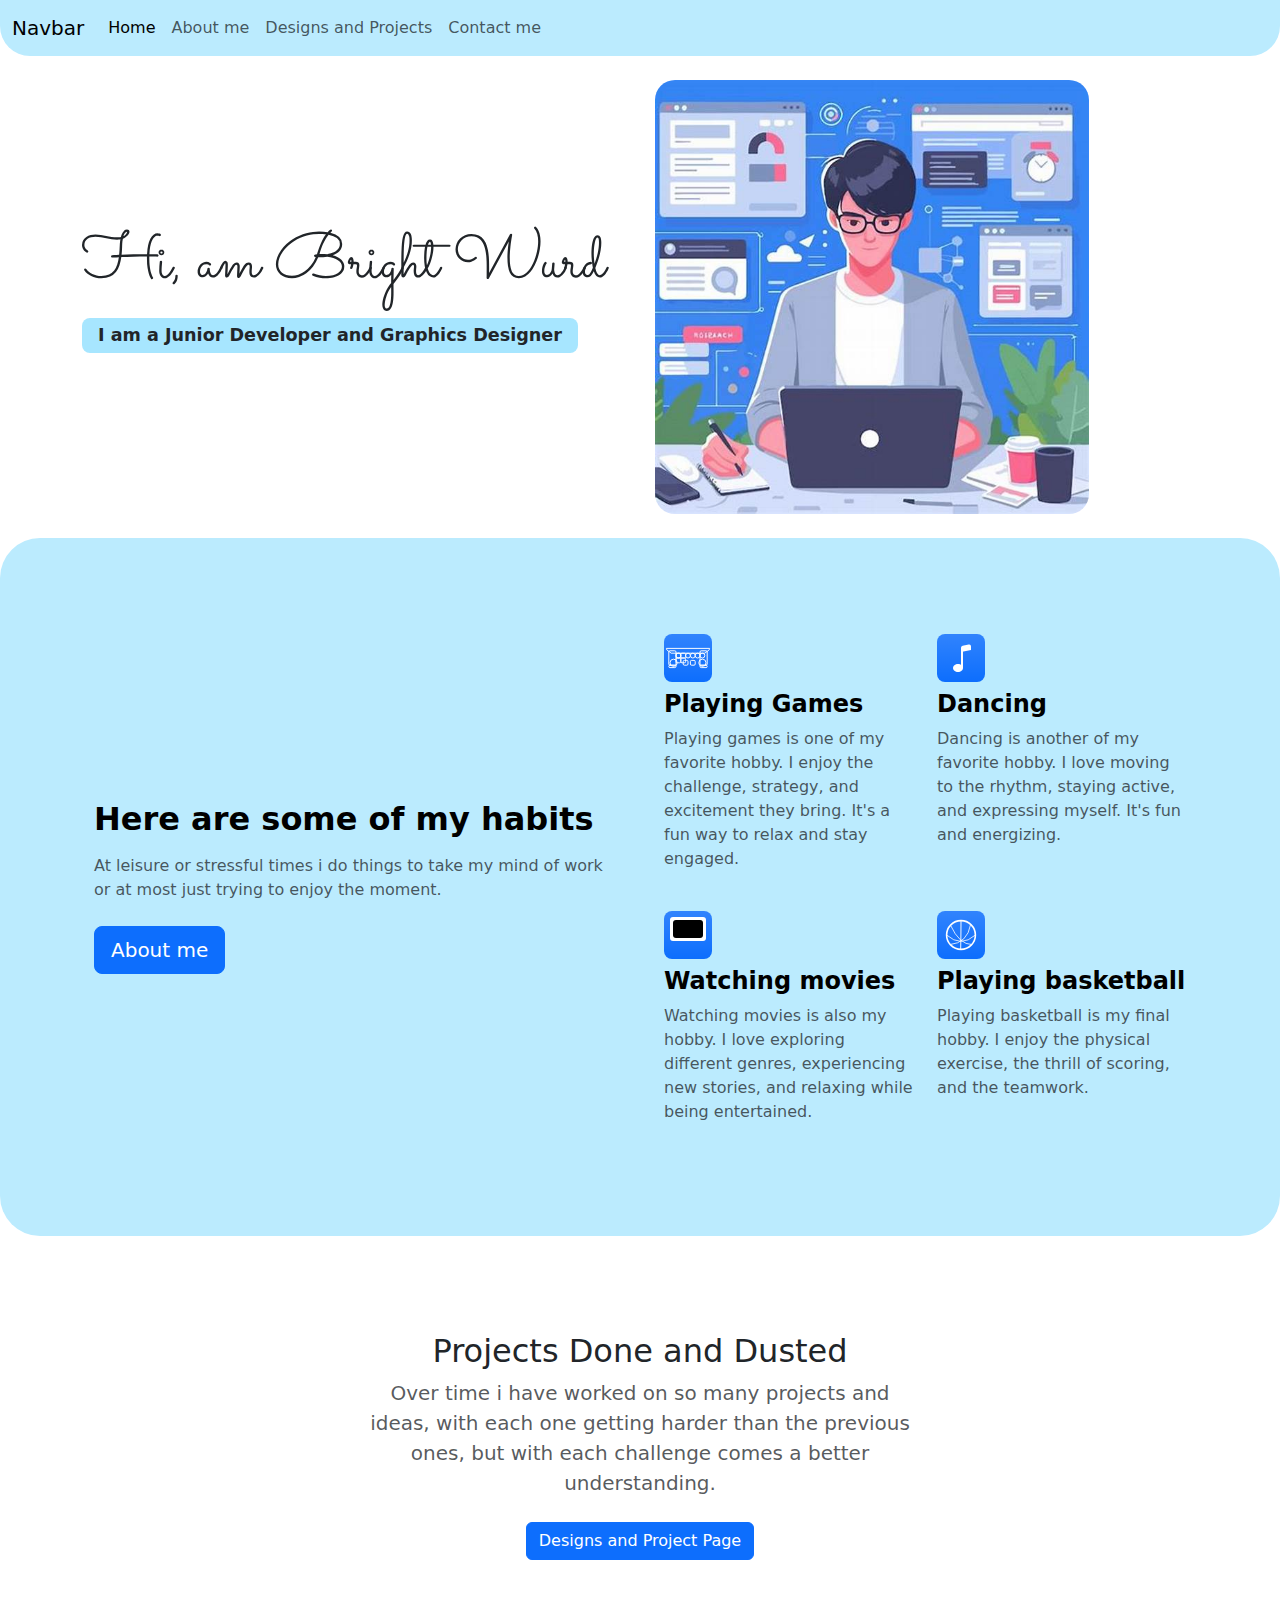
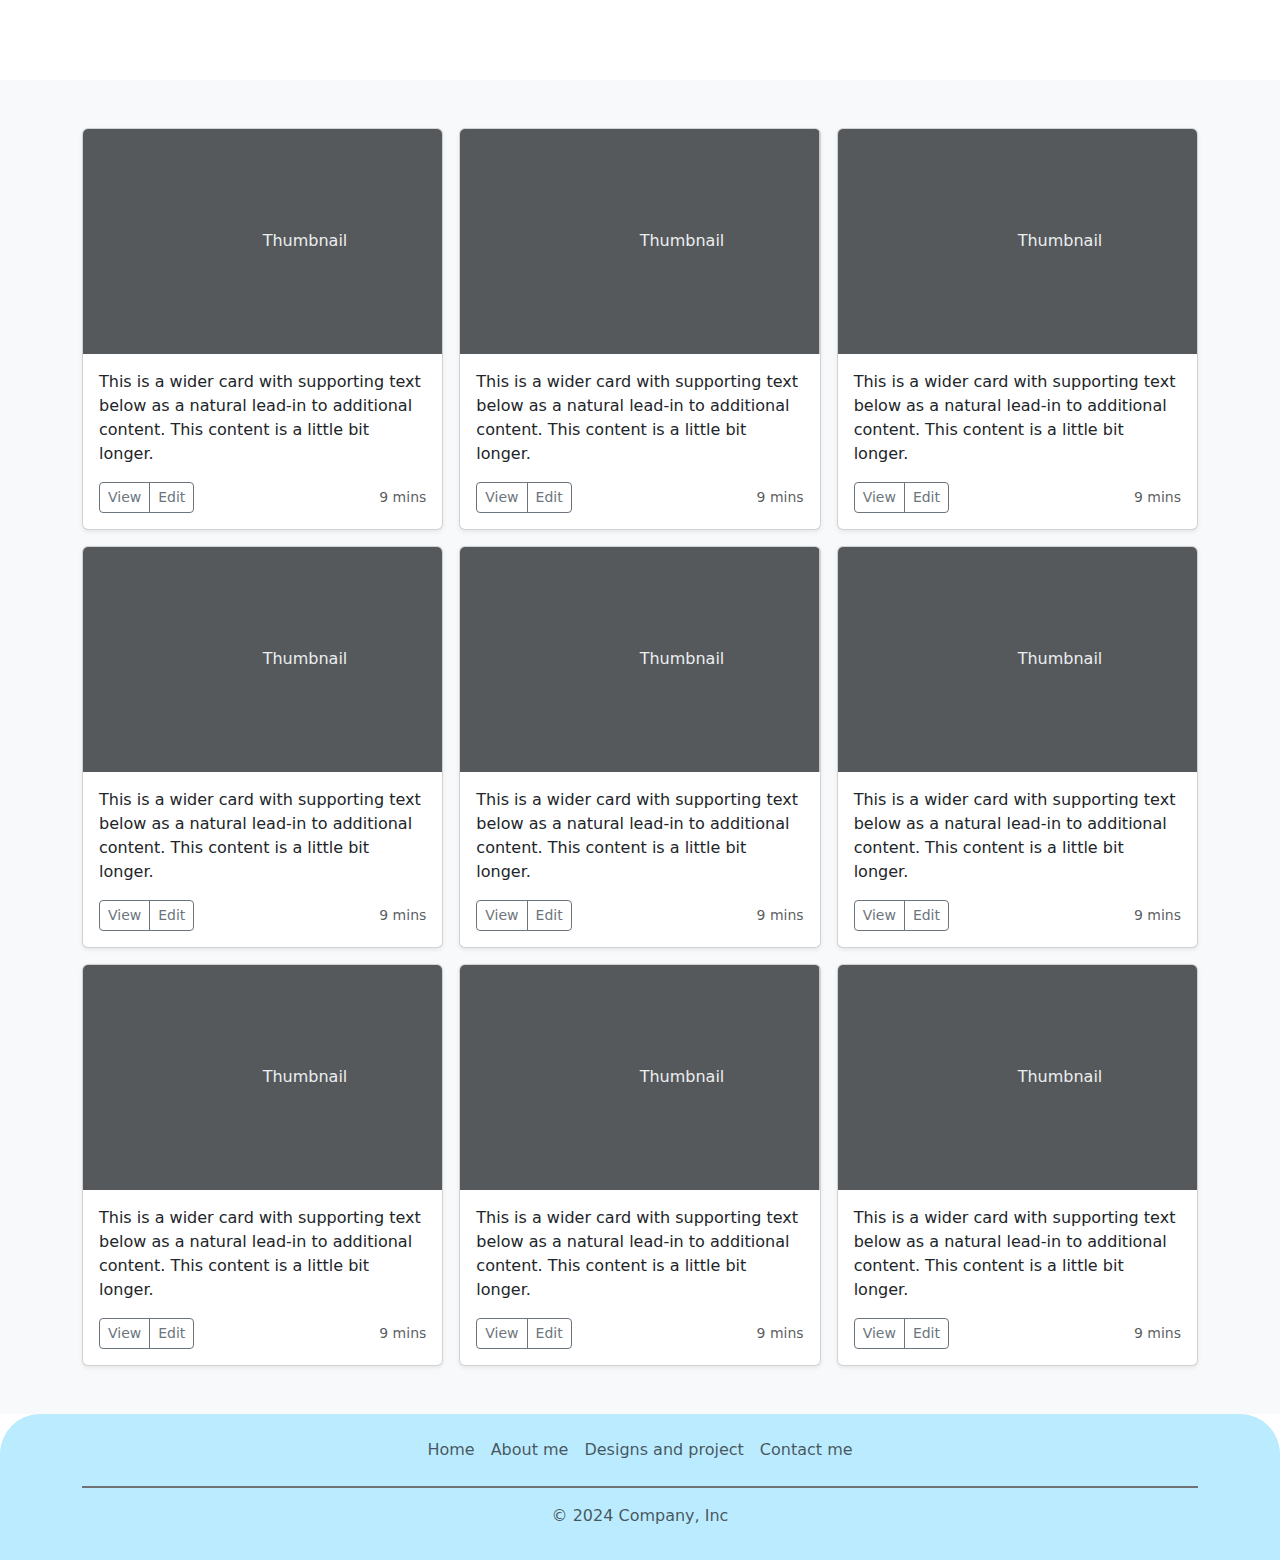
<file: index.html>
<!DOCTYPE html>
<html lang="en">
  <head>
    <meta charset="UTF-8" />
    <meta name="viewport" content="width=device-width, initial-scale=1.0" />
    <title>Document</title>
    <link
      href="https://cdn.jsdelivr.net/npm/bootstrap@5.3.3/dist/css/bootstrap.min.css"
      rel="stylesheet"
      integrity="sha384-QWTKZyjpPEjISv5WaRU9OFeRpok6YctnYmDr5pNlyT2bRjXh0JMhjY6hW+ALEwIH"
      crossorigin="anonymous"
    />
    <link rel="preconnect" href="https://fonts.googleapis.com" />
    <link rel="preconnect" href="https://fonts.gstatic.com" crossorigin />
    <link
      href="https://fonts.googleapis.com/css2?family=Sacramento&display=swap"
      rel="stylesheet"
    />
    <link rel="stylesheet" href="style.css" />
  </head>
  <body>
    <nav class="navbar navbar-expand-lg">
      <div class="container-fluid">
        <a class="navbar-brand" href="#">Navbar</a>
        <button
          class="navbar-toggler"
          type="button"
          data-bs-toggle="collapse"
          data-bs-target="#navbarNavDropdown"
          aria-controls="navbarNavDropdown"
          aria-expanded="false"
          aria-label="Toggle navigation"
        >
          <span class="navbar-toggler-icon"></span>
        </button>
        <div class="collapse navbar-collapse" id="navbarNavDropdown">
          <ul class="navbar-nav">
            <li class="nav-item">
              <a class="nav-link active" aria-current="page" href="#">Home</a>
            </li>
            <li class="nav-item">
              <a class="nav-link" href="about me.html">About me </a>
            </li>
            <li class="nav-item">
              <a class="nav-link" href="design and project.html"
                >Designs and Projects</a
              >
            </li>
            <li class="nav-item">
              <a class="nav-link" href="contact me.html">Contact me</a>
            </li>
          </ul>
        </div>
      </div>
    </nav>
    <section class="intro-page py-4 container-fluid">
      <div class="header container">
        <div class="the-text-holder">
          <h1 class="sacramento-regular">Hi, am Bright Wurd</h1>
          <p class="little-font-with-border-style px-3 py-1 mt-2">
            I am a Junior Developer and Graphics Designer
          </p>
        </div>
        <img src="./image/OIP.jpg" alt="" />
      </div>
    </section>
    <div class="sector-two">
      <div class="features container px-4 py-5">
        <div
          class="row row-cols-1 row-cols-md-2 align-items-md-center g-5 py-5"
        >
          <div class="col d-flex flex-column align-items-start gap-2">
            <h2 class="fw-bold text-body-emphasis">
              Here are some of my habits
            </h2>
            <p class="text-body-secondary">
              At leisure or stressful times i do things to take my mind of work
              or at most just trying to enjoy the moment.
            </p>
            <a href="./about me.html" class="btn btn-primary btn-lg"
              >About me</a
            >
          </div>

          <div class="col">
            <div class="row row-cols-1 row-cols-sm-2 g-4">
              <div class="col d-flex flex-column gap-2">
                <div
                  class="feature-icon-small d-inline-flex align-items-center justify-content-center text-bg-primary bg-gradient fs-4 rounded-3"
                >
                  <svg
                    width="200"
                    height="100"
                    viewBox="0 0 200 100"
                    fill="none"
                    stroke="white"
                    stroke-width="4"
                  >
                    <!-- Body -->
                    <path
                      d="M10,10 C10,20 20,20 30,30 L170,30 C180,20 190,20 190,10 L10,10 Z"
                      stroke="white"
                    />

                    <!-- Handles -->
                    <rect
                      x="20"
                      y="20"
                      width="30"
                      height="60"
                      rx="5"
                      stroke="white"
                    />
                    <rect
                      x="150"
                      y="20"
                      width="30"
                      height="60"
                      rx="5"
                      stroke="white"
                    />

                    <!-- D-Pad -->
                    <circle cx="60" cy="40" r="10" stroke="white" />
                    <rect
                      x="50"
                      y="30"
                      width="20"
                      height="20"
                      rx="5"
                      stroke="white"
                    />
                    <rect
                      x="70"
                      y="30"
                      width="20"
                      height="20"
                      rx="5"
                      stroke="white"
                    />
                    <rect
                      x="50"
                      y="50"
                      width="20"
                      height="20"
                      rx="5"
                      stroke="white"
                    />
                    <rect
                      x="70"
                      y="50"
                      width="20"
                      height="20"
                      rx="5"
                      stroke="white"
                    />

                    <!-- Face Buttons -->
                    <circle cx="100" cy="40" r="10" stroke="white" />
                    <circle cx="120" cy="40" r="10" stroke="white" />
                    <circle cx="140" cy="40" r="10" stroke="white" />
                    <circle cx="160" cy="40" r="10" stroke="white" />

                    <!-- Options and Share Buttons -->
                    <rect
                      x="80"
                      y="60"
                      width="20"
                      height="20"
                      rx="5"
                      stroke="white"
                    />
                    <rect
                      x="110"
                      y="60"
                      width="20"
                      height="20"
                      rx="5"
                      stroke="white"
                    />

                    <!-- Analog Sticks -->
                    <circle cx="40" cy="70" r="15" stroke="white" />
                    <circle cx="160" cy="70" r="15" stroke="white" />

                    <!-- Trigger Buttons -->
                    <rect
                      x="20"
                      y="80"
                      width="30"
                      height="10"
                      rx="5"
                      stroke="white"
                    />
                    <rect
                      x="150"
                      y="80"
                      width="30"
                      height="10"
                      rx="5"
                      stroke="white"
                    />
                  </svg>
                </div>
                <h4 class="fw-semibold mb-0 text-body-emphasis">
                  Playing Games
                </h4>
                <p class="text-body-secondary">
                  Playing games is one of my favorite hobby. I enjoy the
                  challenge, strategy, and excitement they bring. It's a fun way
                  to relax and stay engaged.
                </p>
              </div>

              <div class="col d-flex flex-column gap-2">
                <div
                  class="feature-icon-small d-inline-flex align-items-center justify-content-center text-bg-primary bg-gradient fs-4 rounded-3"
                >
                  <svg
                    xmlns="http://www.w3.org/2000/svg"
                    width="100"
                    height="100"
                    fill="currentColor"
                    class="bi bi-music-note"
                    viewBox="0 0 16 16"
                  >
                    <path
                      d="M9 13c0 1.105-1.12 2-2.5 2S4 14.105 4 13s1.12-2 2.5-2 2.5.895 2.5 2"
                    />
                    <path fill-rule="evenodd" d="M9 3v10H8V3z" />
                    <path
                      d="M8 2.82a1 1 0 0 1 .804-.98l3-.6A1 1 0 0 1 13 2.22V4L8 5z"
                    />
                  </svg>
                </div>
                <h4 class="fw-semibold mb-0 text-body-emphasis">Dancing</h4>
                <p class="text-body-secondary">
                  Dancing is another of my favorite hobby. I love moving to the
                  rhythm, staying active, and expressing myself. It's fun and
                  energizing.
                </p>
              </div>

              <div class="col d-flex flex-column gap-2">
                <div
                  class="feature-icon-small d-inline-flex align-items-center justify-content-center text-bg-primary bg-gradient fs-4 rounded-3"
                >
                  <svg viewBox="0 0 16 16" xmlns="http://www.w3.org/2000/svg">
                    <rect
                      x="2"
                      y="2"
                      width="12"
                      height="8"
                      rx="1"
                      fill="#fff"
                    />
                    <rect x="3" y="3" width="10" height="6" rx="1" />
                    <rect x="4" y="4" width="7" height="3" rx="1" />
                  </svg>
                </div>
                <h4 class="fw-semibold mb-0 text-body-emphasis">
                  Watching movies
                </h4>
                <p class="text-body-secondary">
                  Watching movies is also my hobby. I love exploring different
                  genres, experiencing new stories, and relaxing while being
                  entertained.
                </p>
              </div>

              <div class="col d-flex flex-column gap-2">
                <div
                  class="feature-icon-small d-inline-flex align-items-center justify-content-center text-bg-primary bg-gradient fs-4 rounded-3"
                >
                  <svg
                    class="bi"
                    width="200"
                    height="200"
                    fill="#ffffff00"
                    viewBox="0 0 200 200"
                    xmlns="http://www.w3.org/2000/svg"
                  >
                    <!-- Background circle for the basketball -->
                    <circle
                      cx="100"
                      cy="100"
                      r="90"
                      stroke="#ffffff"
                      stroke-width="10"
                    />

                    <!-- Horizontal line -->
                    <path
                      d="M 10 100 Q 100 180 190 100"
                      fill="none"
                      stroke="#ffffff"
                      stroke-width="5"
                    />

                    <!-- Vertical line -->
                    <path
                      d="M 100 10 Q 100 100 98 190"
                      fill="none"
                      stroke="#ffffff"
                      stroke-width="6"
                    />

                    <!-- Diagonal line from top-left to bottom-right -->
                    <path
                      d="M 35 40 Q 90 160 170 160"
                      fill="none"
                      stroke="#ffffff"
                      stroke-width="5"
                    />

                    <!-- Diagonal line from top-right to bottom-left -->
                    <path
                      d="M 160 35 Q 140 150 30 160"
                      fill="none"
                      stroke="#ffffff"
                      stroke-width="5"
                    />
                  </svg>
                </div>
                <h4 class="fw-semibold mb-0 text-body-emphasis">
                  Playing basketball
                </h4>
                <p class="text-body-secondary">
                  Playing basketball is my final hobby. I enjoy the physical
                  exercise, the thrill of scoring, and the teamwork.
                </p>
              </div>
            </div>
          </div>
        </div>
      </div>
    </div>
    <main>
      <section class="py-5 text-center container">
        <div class="row py-lg-5">
          <div class="col-lg-6 col-md-8 mx-auto">
            <h2 class="fw-light">Projects Done and Dusted</h2>
            <p class="lead text-body-secondary">
              Over time i have worked on so many projects and ideas, with each
              one getting harder than the previous ones, but with each challenge
              comes a better understanding.
            </p>
            <p>
              <a href="./design and project.html" class="btn btn-primary my-2"
                >Designs and Project Page</a
              >
            </p>
          </div>
        </div>
      </section>

      <div class="the-projects album py-5 bg-body-tertiary">
        <div class="container">
          <div class="row row-cols-1 row-cols-sm-2 row-cols-md-3 g-3">
            <div class="col">
              <div class="card shadow-sm">
                <svg
                  class="bd-placeholder-img card-img-top"
                  width="100%"
                  height="225"
                  xmlns="http://www.w3.org/2000/svg"
                  role="img"
                  aria-label="Placeholder: Thumbnail"
                  preserveAspectRatio="xMidYMid slice"
                  focusable="false"
                >
                  <title>Placeholder</title>
                  <rect width="100%" height="100%" fill="#55595c"></rect>
                  <text x="50%" y="50%" fill="#eceeef" dy=".3em">
                    Thumbnail
                  </text>
                </svg>
                <div class="card-body">
                  <p class="card-text">
                    This is a wider card with supporting text below as a natural
                    lead-in to additional content. This content is a little bit
                    longer.
                  </p>
                  <div
                    class="d-flex justify-content-between align-items-center"
                  >
                    <div class="btn-group">
                      <button
                        type="button"
                        class="btn btn-sm btn-outline-secondary"
                      >
                        View
                      </button>
                      <button
                        type="button"
                        class="btn btn-sm btn-outline-secondary"
                      >
                        Edit
                      </button>
                    </div>
                    <small class="text-body-secondary">9 mins</small>
                  </div>
                </div>
              </div>
            </div>
            <div class="col">
              <div class="card shadow-sm">
                <svg
                  class="bd-placeholder-img card-img-top"
                  width="100%"
                  height="225"
                  xmlns="http://www.w3.org/2000/svg"
                  role="img"
                  aria-label="Placeholder: Thumbnail"
                  preserveAspectRatio="xMidYMid slice"
                  focusable="false"
                >
                  <title>Placeholder</title>
                  <rect width="100%" height="100%" fill="#55595c"></rect>
                  <text x="50%" y="50%" fill="#eceeef" dy=".3em">
                    Thumbnail
                  </text>
                </svg>
                <div class="card-body">
                  <p class="card-text">
                    This is a wider card with supporting text below as a natural
                    lead-in to additional content. This content is a little bit
                    longer.
                  </p>
                  <div
                    class="d-flex justify-content-between align-items-center"
                  >
                    <div class="btn-group">
                      <button
                        type="button"
                        class="btn btn-sm btn-outline-secondary"
                      >
                        View
                      </button>
                      <button
                        type="button"
                        class="btn btn-sm btn-outline-secondary"
                      >
                        Edit
                      </button>
                    </div>
                    <small class="text-body-secondary">9 mins</small>
                  </div>
                </div>
              </div>
            </div>
            <div class="col">
              <div class="card shadow-sm">
                <svg
                  class="bd-placeholder-img card-img-top"
                  width="100%"
                  height="225"
                  xmlns="http://www.w3.org/2000/svg"
                  role="img"
                  aria-label="Placeholder: Thumbnail"
                  preserveAspectRatio="xMidYMid slice"
                  focusable="false"
                >
                  <title>Placeholder</title>
                  <rect width="100%" height="100%" fill="#55595c"></rect>
                  <text x="50%" y="50%" fill="#eceeef" dy=".3em">
                    Thumbnail
                  </text>
                </svg>
                <div class="card-body">
                  <p class="card-text">
                    This is a wider card with supporting text below as a natural
                    lead-in to additional content. This content is a little bit
                    longer.
                  </p>
                  <div
                    class="d-flex justify-content-between align-items-center"
                  >
                    <div class="btn-group">
                      <button
                        type="button"
                        class="btn btn-sm btn-outline-secondary"
                      >
                        View
                      </button>
                      <button
                        type="button"
                        class="btn btn-sm btn-outline-secondary"
                      >
                        Edit
                      </button>
                    </div>
                    <small class="text-body-secondary">9 mins</small>
                  </div>
                </div>
              </div>
            </div>

            <div class="col">
              <div class="card shadow-sm">
                <svg
                  class="bd-placeholder-img card-img-top"
                  width="100%"
                  height="225"
                  xmlns="http://www.w3.org/2000/svg"
                  role="img"
                  aria-label="Placeholder: Thumbnail"
                  preserveAspectRatio="xMidYMid slice"
                  focusable="false"
                >
                  <title>Placeholder</title>
                  <rect width="100%" height="100%" fill="#55595c"></rect>
                  <text x="50%" y="50%" fill="#eceeef" dy=".3em">
                    Thumbnail
                  </text>
                </svg>
                <div class="card-body">
                  <p class="card-text">
                    This is a wider card with supporting text below as a natural
                    lead-in to additional content. This content is a little bit
                    longer.
                  </p>
                  <div
                    class="d-flex justify-content-between align-items-center"
                  >
                    <div class="btn-group">
                      <button
                        type="button"
                        class="btn btn-sm btn-outline-secondary"
                      >
                        View
                      </button>
                      <button
                        type="button"
                        class="btn btn-sm btn-outline-secondary"
                      >
                        Edit
                      </button>
                    </div>
                    <small class="text-body-secondary">9 mins</small>
                  </div>
                </div>
              </div>
            </div>
            <div class="col">
              <div class="card shadow-sm">
                <svg
                  class="bd-placeholder-img card-img-top"
                  width="100%"
                  height="225"
                  xmlns="http://www.w3.org/2000/svg"
                  role="img"
                  aria-label="Placeholder: Thumbnail"
                  preserveAspectRatio="xMidYMid slice"
                  focusable="false"
                >
                  <title>Placeholder</title>
                  <rect width="100%" height="100%" fill="#55595c"></rect>
                  <text x="50%" y="50%" fill="#eceeef" dy=".3em">
                    Thumbnail
                  </text>
                </svg>
                <div class="card-body">
                  <p class="card-text">
                    This is a wider card with supporting text below as a natural
                    lead-in to additional content. This content is a little bit
                    longer.
                  </p>
                  <div
                    class="d-flex justify-content-between align-items-center"
                  >
                    <div class="btn-group">
                      <button
                        type="button"
                        class="btn btn-sm btn-outline-secondary"
                      >
                        View
                      </button>
                      <button
                        type="button"
                        class="btn btn-sm btn-outline-secondary"
                      >
                        Edit
                      </button>
                    </div>
                    <small class="text-body-secondary">9 mins</small>
                  </div>
                </div>
              </div>
            </div>
            <div class="col">
              <div class="card shadow-sm">
                <svg
                  class="bd-placeholder-img card-img-top"
                  width="100%"
                  height="225"
                  xmlns="http://www.w3.org/2000/svg"
                  role="img"
                  aria-label="Placeholder: Thumbnail"
                  preserveAspectRatio="xMidYMid slice"
                  focusable="false"
                >
                  <title>Placeholder</title>
                  <rect width="100%" height="100%" fill="#55595c"></rect>
                  <text x="50%" y="50%" fill="#eceeef" dy=".3em">
                    Thumbnail
                  </text>
                </svg>
                <div class="card-body">
                  <p class="card-text">
                    This is a wider card with supporting text below as a natural
                    lead-in to additional content. This content is a little bit
                    longer.
                  </p>
                  <div
                    class="d-flex justify-content-between align-items-center"
                  >
                    <div class="btn-group">
                      <button
                        type="button"
                        class="btn btn-sm btn-outline-secondary"
                      >
                        View
                      </button>
                      <button
                        type="button"
                        class="btn btn-sm btn-outline-secondary"
                      >
                        Edit
                      </button>
                    </div>
                    <small class="text-body-secondary">9 mins</small>
                  </div>
                </div>
              </div>
            </div>

            <div class="col">
              <div class="card shadow-sm">
                <svg
                  class="bd-placeholder-img card-img-top"
                  width="100%"
                  height="225"
                  xmlns="http://www.w3.org/2000/svg"
                  role="img"
                  aria-label="Placeholder: Thumbnail"
                  preserveAspectRatio="xMidYMid slice"
                  focusable="false"
                >
                  <title>Placeholder</title>
                  <rect width="100%" height="100%" fill="#55595c"></rect>
                  <text x="50%" y="50%" fill="#eceeef" dy=".3em">
                    Thumbnail
                  </text>
                </svg>
                <div class="card-body">
                  <p class="card-text">
                    This is a wider card with supporting text below as a natural
                    lead-in to additional content. This content is a little bit
                    longer.
                  </p>
                  <div
                    class="d-flex justify-content-between align-items-center"
                  >
                    <div class="btn-group">
                      <button
                        type="button"
                        class="btn btn-sm btn-outline-secondary"
                      >
                        View
                      </button>
                      <button
                        type="button"
                        class="btn btn-sm btn-outline-secondary"
                      >
                        Edit
                      </button>
                    </div>
                    <small class="text-body-secondary">9 mins</small>
                  </div>
                </div>
              </div>
            </div>
            <div class="col">
              <div class="card shadow-sm">
                <svg
                  class="bd-placeholder-img card-img-top"
                  width="100%"
                  height="225"
                  xmlns="http://www.w3.org/2000/svg"
                  role="img"
                  aria-label="Placeholder: Thumbnail"
                  preserveAspectRatio="xMidYMid slice"
                  focusable="false"
                >
                  <title>Placeholder</title>
                  <rect width="100%" height="100%" fill="#55595c"></rect>
                  <text x="50%" y="50%" fill="#eceeef" dy=".3em">
                    Thumbnail
                  </text>
                </svg>
                <div class="card-body">
                  <p class="card-text">
                    This is a wider card with supporting text below as a natural
                    lead-in to additional content. This content is a little bit
                    longer.
                  </p>
                  <div
                    class="d-flex justify-content-between align-items-center"
                  >
                    <div class="btn-group">
                      <button
                        type="button"
                        class="btn btn-sm btn-outline-secondary"
                      >
                        View
                      </button>
                      <button
                        type="button"
                        class="btn btn-sm btn-outline-secondary"
                      >
                        Edit
                      </button>
                    </div>
                    <small class="text-body-secondary">9 mins</small>
                  </div>
                </div>
              </div>
            </div>
            <div class="col">
              <div class="card shadow-sm">
                <svg
                  class="bd-placeholder-img card-img-top"
                  width="100%"
                  height="225"
                  xmlns="http://www.w3.org/2000/svg"
                  role="img"
                  aria-label="Placeholder: Thumbnail"
                  preserveAspectRatio="xMidYMid slice"
                  focusable="false"
                >
                  <title>Placeholder</title>
                  <rect width="100%" height="100%" fill="#55595c"></rect>
                  <text x="50%" y="50%" fill="#eceeef" dy=".3em">
                    Thumbnail
                  </text>
                </svg>
                <div class="card-body">
                  <p class="card-text">
                    This is a wider card with supporting text below as a natural
                    lead-in to additional content. This content is a little bit
                    longer.
                  </p>
                  <div
                    class="d-flex justify-content-between align-items-center"
                  >
                    <div class="btn-group">
                      <button
                        type="button"
                        class="btn btn-sm btn-outline-secondary"
                      >
                        View
                      </button>
                      <button
                        type="button"
                        class="btn btn-sm btn-outline-secondary"
                      >
                        Edit
                      </button>
                    </div>
                    <small class="text-body-secondary">9 mins</small>
                  </div>
                </div>
              </div>
            </div>
          </div>
        </div>
      </div>
    </main>
    <div class="end">
      <div class="container">
        <footer class="py-3">
          <ul class="v nav justify-content-center pb-3 mb-3">
            <li class="nav-item">
              <a href="index.html" class="nav-link px-2 text-body-secondary"
                >Home</a
              >
            </li>
            <li class="nav-item">
              <a href="about me.html" class="nav-link px-2 text-body-secondary"
                >About me</a
              >
            </li>
            <li class="nav-item">
              <a
                href="design and project.html"
                class="nav-link px-2 text-body-secondary"
                >Designs and project</a
              >
            </li>
            <li class="nav-item">
              <a
                href="contact me.html"
                class="nav-link px-2 text-body-secondary"
                >Contact me</a
              >
            </li>
          </ul>
          <p class="text-center text-body-secondary">© 2024 Company, Inc</p>
        </footer>
      </div>
    </div>
    <script
      src="https://cdn.jsdelivr.net/npm/bootstrap@5.3.3/dist/js/bootstrap.bundle.min.js"
      integrity="sha384-YvpcrYf0tY3lHB60NNkmXc5s9fDVZLESaAA55NDzOxhy9GkcIdslK1eN7N6jIeHz"
      crossorigin="anonymous"
    ></script>
  </body>
</html>
</file>
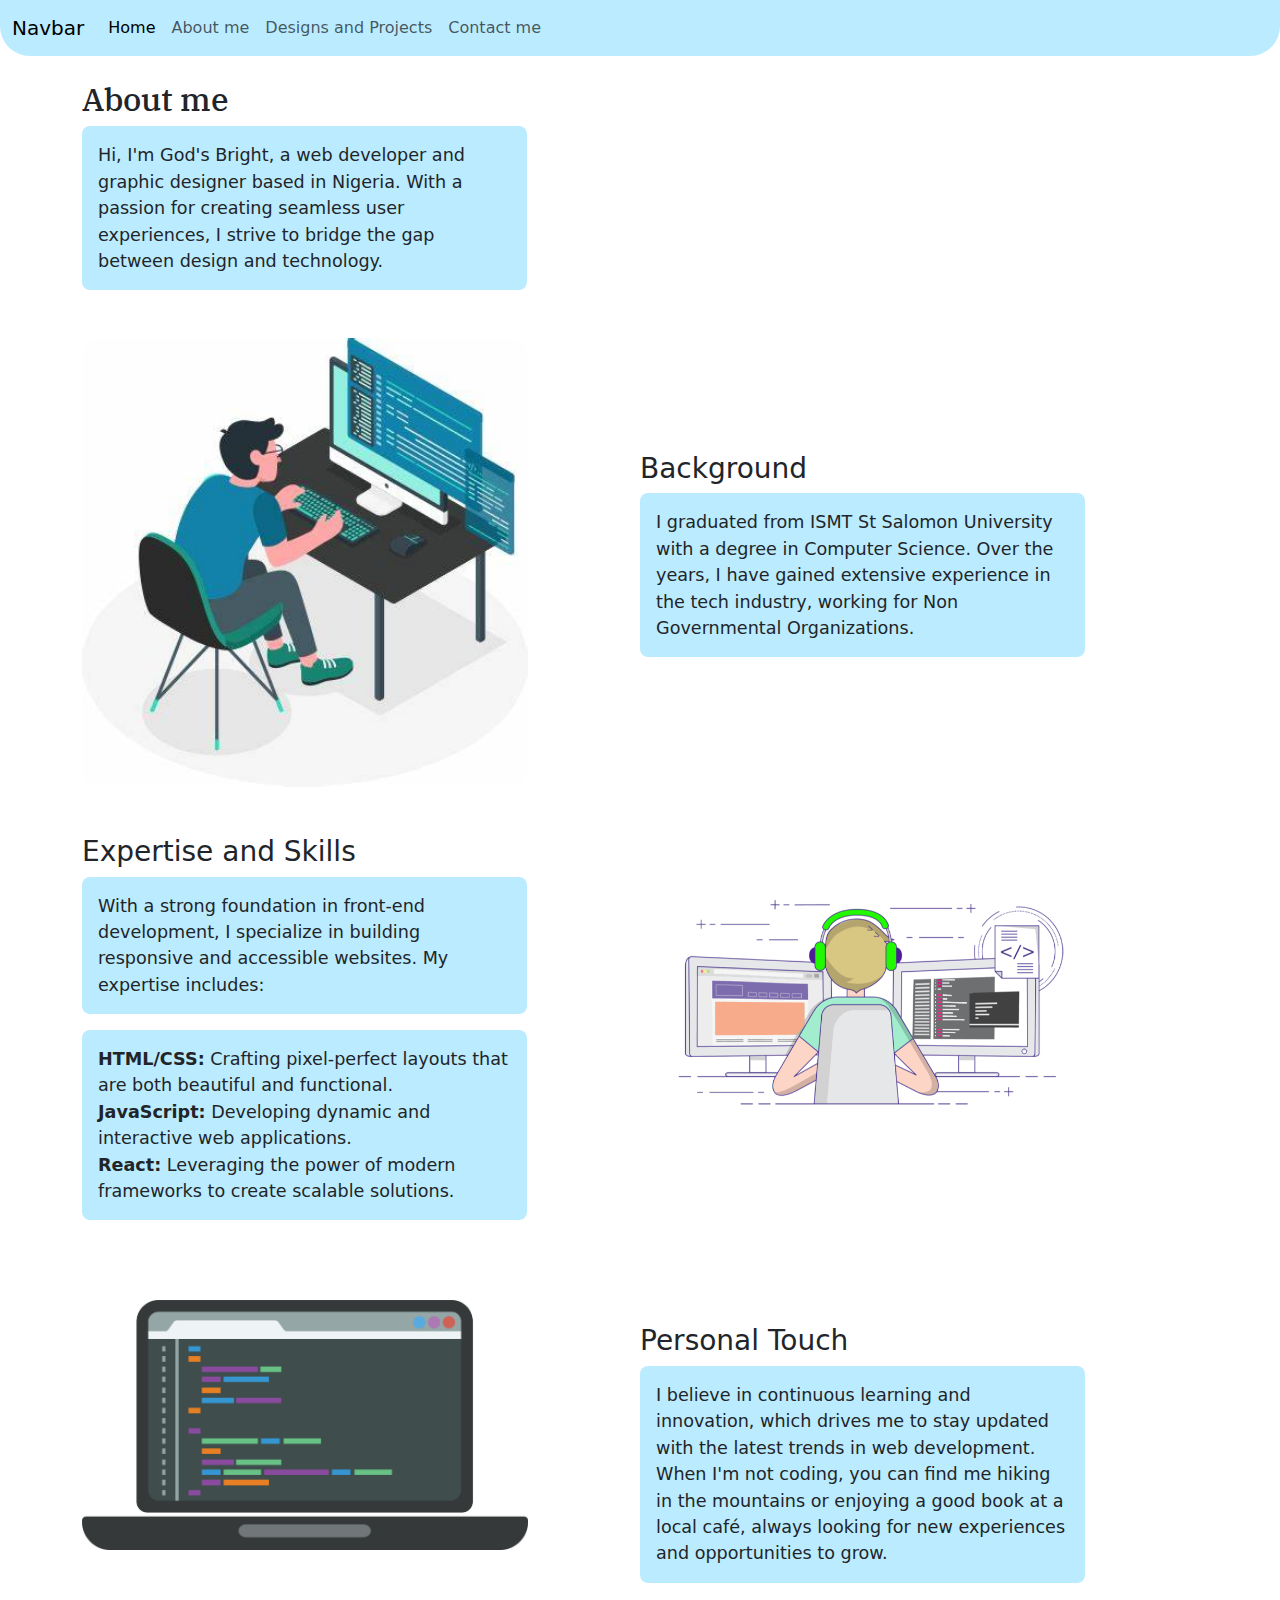
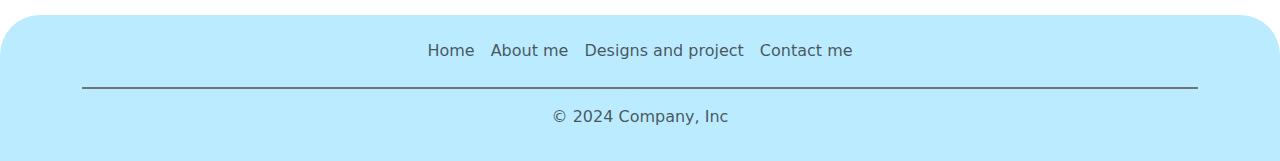
<file: about me.html>
<!DOCTYPE html>
<html lang="en">
  <head>
    <meta charset="UTF-8" />
    <meta name="viewport" content="width=device-width, initial-scale=1.0" />
    <title>Document</title>
    <link href="https://cdn.jsdelivr.net/npm/bootstrap@5.3.3/dist/css/bootstrap.min.css" rel="stylesheet" integrity="sha384-QWTKZyjpPEjISv5WaRU9OFeRpok6YctnYmDr5pNlyT2bRjXh0JMhjY6hW+ALEwIH" crossorigin="anonymous">
    <link rel="preconnect" href="https://fonts.googleapis.com" />
    <link rel="preconnect" href="https://fonts.gstatic.com" crossorigin />
    <link
      href="https://fonts.googleapis.com/css2?family=IBM+Plex+Serif:ital,wght@0,100;0,200;0,300;0,400;0,500;0,600;0,700;1,100;1,200;1,300;1,400;1,500;1,600;1,700&display=swap"
      rel="stylesheet"
    />
    <link
      href="https://fonts.googleapis.com/css2?family=Sacramento&display=swap"
      rel="stylesheet"
    />
    <link rel="stylesheet" href="style.css" />
  </head>
  <body>
    <nav class="navbar navbar-expand-lg">
      <div class="container-fluid">
        <a class="navbar-brand" href="#">Navbar</a>
        <button
          class="navbar-toggler"
          type="button"
          data-bs-toggle="collapse"
          data-bs-target="#navbarNavDropdown"
          aria-controls="navbarNavDropdown"
          aria-expanded="false"
          aria-label="Toggle navigation"
        >
          <span class="navbar-toggler-icon"></span>
        </button>
        <div class="collapse navbar-collapse" id="navbarNavDropdown">
          <ul class="navbar-nav">
            <li class="nav-item">
              <a class="nav-link active" aria-current="page" href="index.html"
                >Home</a
              >
            </li>
            <li class="nav-item">
              <a class="nav-link" href="about me.html">About me </a>
            </li>
            <li class="nav-item">
              <a class="nav-link" href="design and project.html">Designs and Projects</a>
            </li>
            <li class="nav-item">
              <a class="nav-link" href="contact me.html">Contact me</a>
            </li>
          </ul>
        </div>
      </div>
    </nav>
    <section class="container-fluid pt-4">
      <div class="the-about-me-container container">
        <h2 class="ibm-plex-serif-thin">About me</h2>
        <p class="p-3">
          Hi, I'm God's Bright, a web developer and graphic designer based in
          Nigeria. With a passion for creating seamless user experiences, I
          strive to bridge the gap between design and technology.
        </p>
        <div class="some-content-holder mt-5">
          <img src="./image/about me photo.jpg" alt="" />
          <div class="Background">
            <h3>Background</h3>
            <p class="p-3">
              I graduated from ISMT St Salomon University with a degree in
              Computer Science. Over the years, I have gained extensive
              experience in the tech industry, working for Non Governmental
              Organizations.
            </p>
          </div>
        </div>
        <div class="some-content-holder mt-5">
          <div class="Background">
            <h3>Expertise and Skills</h3>
            <p class="p-3">
                With a strong foundation in front-end development, I specialize in
                building responsive and accessible websites. My expertise
                includes:
                <ul class="p-3">
                    
                    <li><span>HTML/CSS:</span> Crafting pixel-perfect layouts that are both
                        beautiful and functional.</li>
                    <li><span>JavaScript:</span> Developing dynamic and
                        interactive web applications.</li>
                    <li> <span>React:</span> Leveraging the power of
                        modern frameworks to create scalable solutions.</li>
                </ul>
            </p>
          </div>
          <img src="./image/coding-freak.gif" alt="" />
        </div>
        <div class="some-content-holder mt-5">
            <img src="./image/coding-png-11.png" alt="" />
            <div class="Background">
              <h3 class="pt-4">Personal Touch</h3>
              <p class="p-3">
                I believe in continuous learning and innovation, which drives me to stay updated with the latest trends in web development. When I'm not coding, you can find me hiking in the mountains or enjoying a good book at a local café, always looking for new experiences and opportunities to grow.
              </p>
            </div>
          </div>
      </div>
    </section>
    <div class="end mt-3">
      <div class="container">
        <footer class="py-3">
          <ul class="v nav justify-content-center pb-3 mb-3">
            <li class="nav-item">
              <a href="index.html" class="nav-link px-2 text-body-secondary"
                >Home</a
              >
            </li>
            <li class="nav-item">
              <a href="about me.html" class="nav-link px-2 text-body-secondary"
                >About me</a
              >
            </li>
            <li class="nav-item">
              <a
                href="design and project.html"
                class="nav-link px-2 text-body-secondary"
                >Designs and project</a
              >
            </li>
            <li class="nav-item">
              <a
                href="contact me.html"
                class="nav-link px-2 text-body-secondary"
                >Contact me</a
              >
            </li>
          </ul>
          <p class="text-center text-body-secondary">© 2024 Company, Inc</p>
        </footer>
      </div>
      </div>
      <script src="https://cdn.jsdelivr.net/npm/bootstrap@5.3.3/dist/js/bootstrap.bundle.min.js" integrity="sha384-YvpcrYf0tY3lHB60NNkmXc5s9fDVZLESaAA55NDzOxhy9GkcIdslK1eN7N6jIeHz" crossorigin="anonymous"></script>
  </body>
</html>
</file>
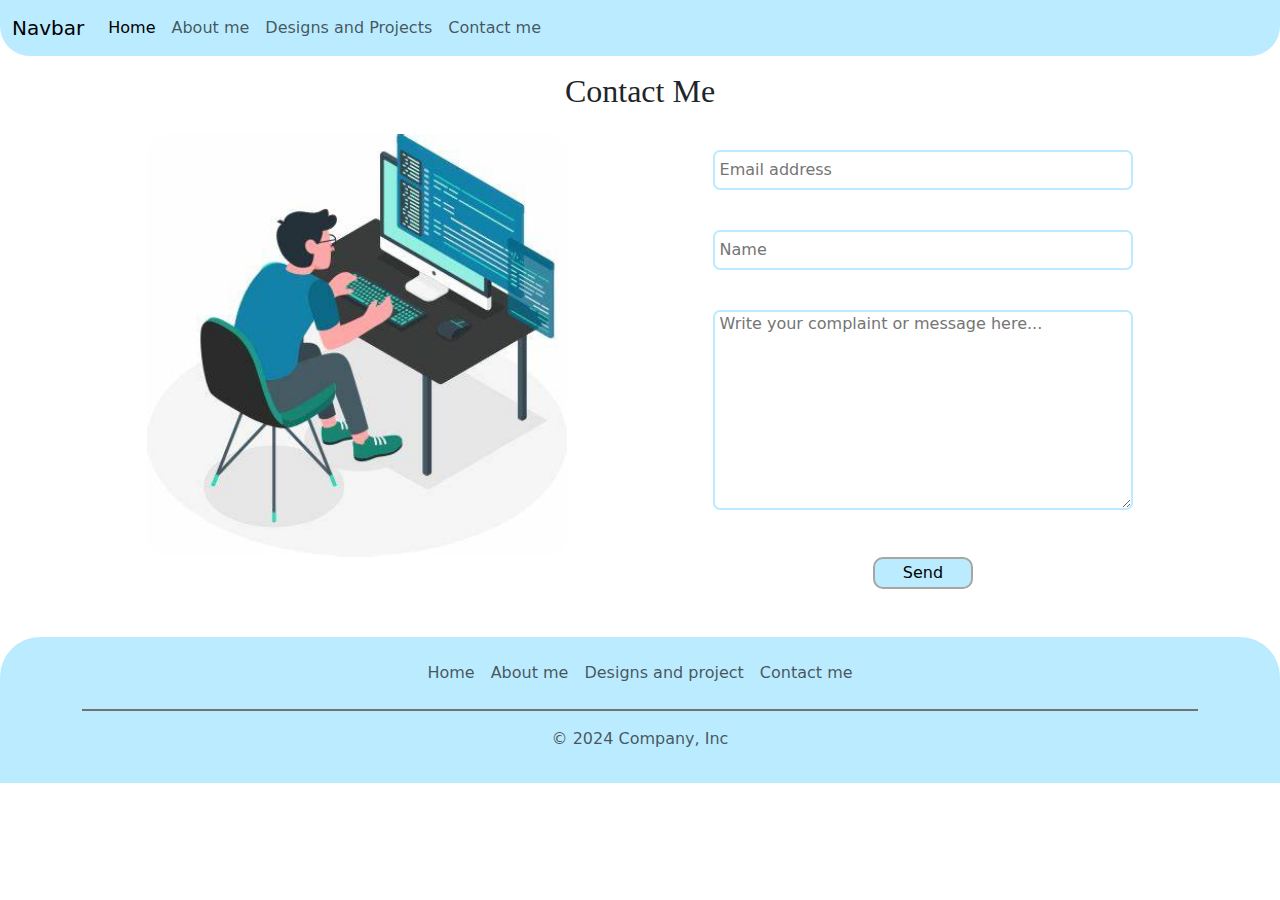
<file: contact me.html>
<!DOCTYPE html>
<html lang="en">
  <head>
    <meta charset="UTF-8" />
    <meta name="viewport" content="width=device-width, initial-scale=1.0" />
    <title>Document</title>
    <link
      href="https://cdn.jsdelivr.net/npm/bootstrap@5.3.3/dist/css/bootstrap.min.css"
      rel="stylesheet"
      integrity="sha384-QWTKZyjpPEjISv5WaRU9OFeRpok6YctnYmDr5pNlyT2bRjXh0JMhjY6hW+ALEwIH"
      crossorigin="anonymous"
    />
    <link rel="preconnect" href="https://fonts.googleapis.com" />
    <link rel="preconnect" href="https://fonts.gstatic.com" crossorigin />
    <link
      href="https://fonts.googleapis.com/css2?family=Sacramento&display=swap"
      rel="stylesheet"
    />
    <link rel="stylesheet" href="style.css" />
  </head>
  <body>
    <nav class="navbar navbar-expand-lg">
      <div class="container-fluid">
        <a class="navbar-brand" href="#">Navbar</a>
        <button
          class="navbar-toggler"
          type="button"
          data-bs-toggle="collapse"
          data-bs-target="#navbarNavDropdown"
          aria-controls="navbarNavDropdown"
          aria-expanded="false"
          aria-label="Toggle navigation"
        >
          <span class="navbar-toggler-icon"></span>
        </button>
        <div class="collapse navbar-collapse" id="navbarNavDropdown">
          <ul class="navbar-nav">
            <li class="nav-item">
              <a class="nav-link active" aria-current="page" href="#">Home</a>
            </li>
            <li class="nav-item">
              <a class="nav-link" href="about me.html">About me </a>
            </li>
            <li class="nav-item">
              <a class="nav-link" href="design and project.html"
                >Designs and Projects</a
              >
            </li>
            <li class="nav-item">
              <a class="nav-link" href="contact me.html">Contact me</a>
            </li>
          </ul>
        </div>
      </div>
    </nav>
    <main class="last-main pt-3">
      <section class="container">
        <h2 class="ibm-plex-serif-thin mb-4" style="font-size: 2rem">
          Contact Me
        </h2>
        <div class="the-contact-box container">
          <div class="theimage-box">
            <img src="./image/about me photo.jpg" alt="" />
          </div>
          <div class="the-contact-information pt-3">
            <form id="complaintForm">
              <label for="email">
                <input
                  type="email"
                  name="email"
                  id="email"
                  placeholder="Email address"
                />
              </label>
              <label for="name">
                <input type="text" name="name" id="name" placeholder="Name" />
              </label>
              <label for="message">
                <textarea
                  id="message"
                  name="message"
                  placeholder="Write your complaint or message here..."
                ></textarea>
              </label>
              <button type="submit">Send</button>
            </form>
          </div>
        </div>
      </section>
    </main>
    <div class="end mt-5">
      <div class="container">
        <footer class="py-3">
          <ul class="v nav justify-content-center pb-3 mb-3">
            <li class="nav-item">
              <a href="index.html" class="nav-link px-2 text-body-secondary"
                >Home</a
              >
            </li>
            <li class="nav-item">
              <a href="about me.html" class="nav-link px-2 text-body-secondary"
                >About me</a
              >
            </li>
            <li class="nav-item">
              <a
                href="design and project.html"
                class="nav-link px-2 text-body-secondary"
                >Designs and project</a
              >
            </li>
            <li class="nav-item">
              <a
                href="contact me.html"
                class="nav-link px-2 text-body-secondary"
                >Contact me</a
              >
            </li>
          </ul>
          <p class="text-center text-body-secondary">© 2024 Company, Inc</p>
        </footer>
      </div>
    </div>
    <script
      src="https://cdn.jsdelivr.net/npm/bootstrap@5.3.3/dist/js/bootstrap.bundle.min.js"
      integrity="sha384-YvpcrYf0tY3lHB60NNkmXc5s9fDVZLESaAA55NDzOxhy9GkcIdslK1eN7N6jIeHz"
      crossorigin="anonymous"
    ></script>
    <script>
      document
        .getElementById("complaintForm")
        .addEventListener("submit", function (event) {
          event.preventDefault();
          var email = document.getElementById("email").value;
          var name = document.getElementById("name").value;
          var message = document.getElementById("message").value;

          if (
            email.trim() === "" ||
            name.trim() === "" ||
            message.trim() === ""
          ) {
            alert("Please fill out all fields before submitting.");
          } else {
            console.log("Email:", email);
            console.log("Name:", name);
            console.log("Message:", message);
            alert("Your complaint or message has been submitted successfully.");
            // Optionally, you can reset the form
            document.getElementById("complaintForm").reset();
          }
        });
    </script>
  </body>
</html>
</file>
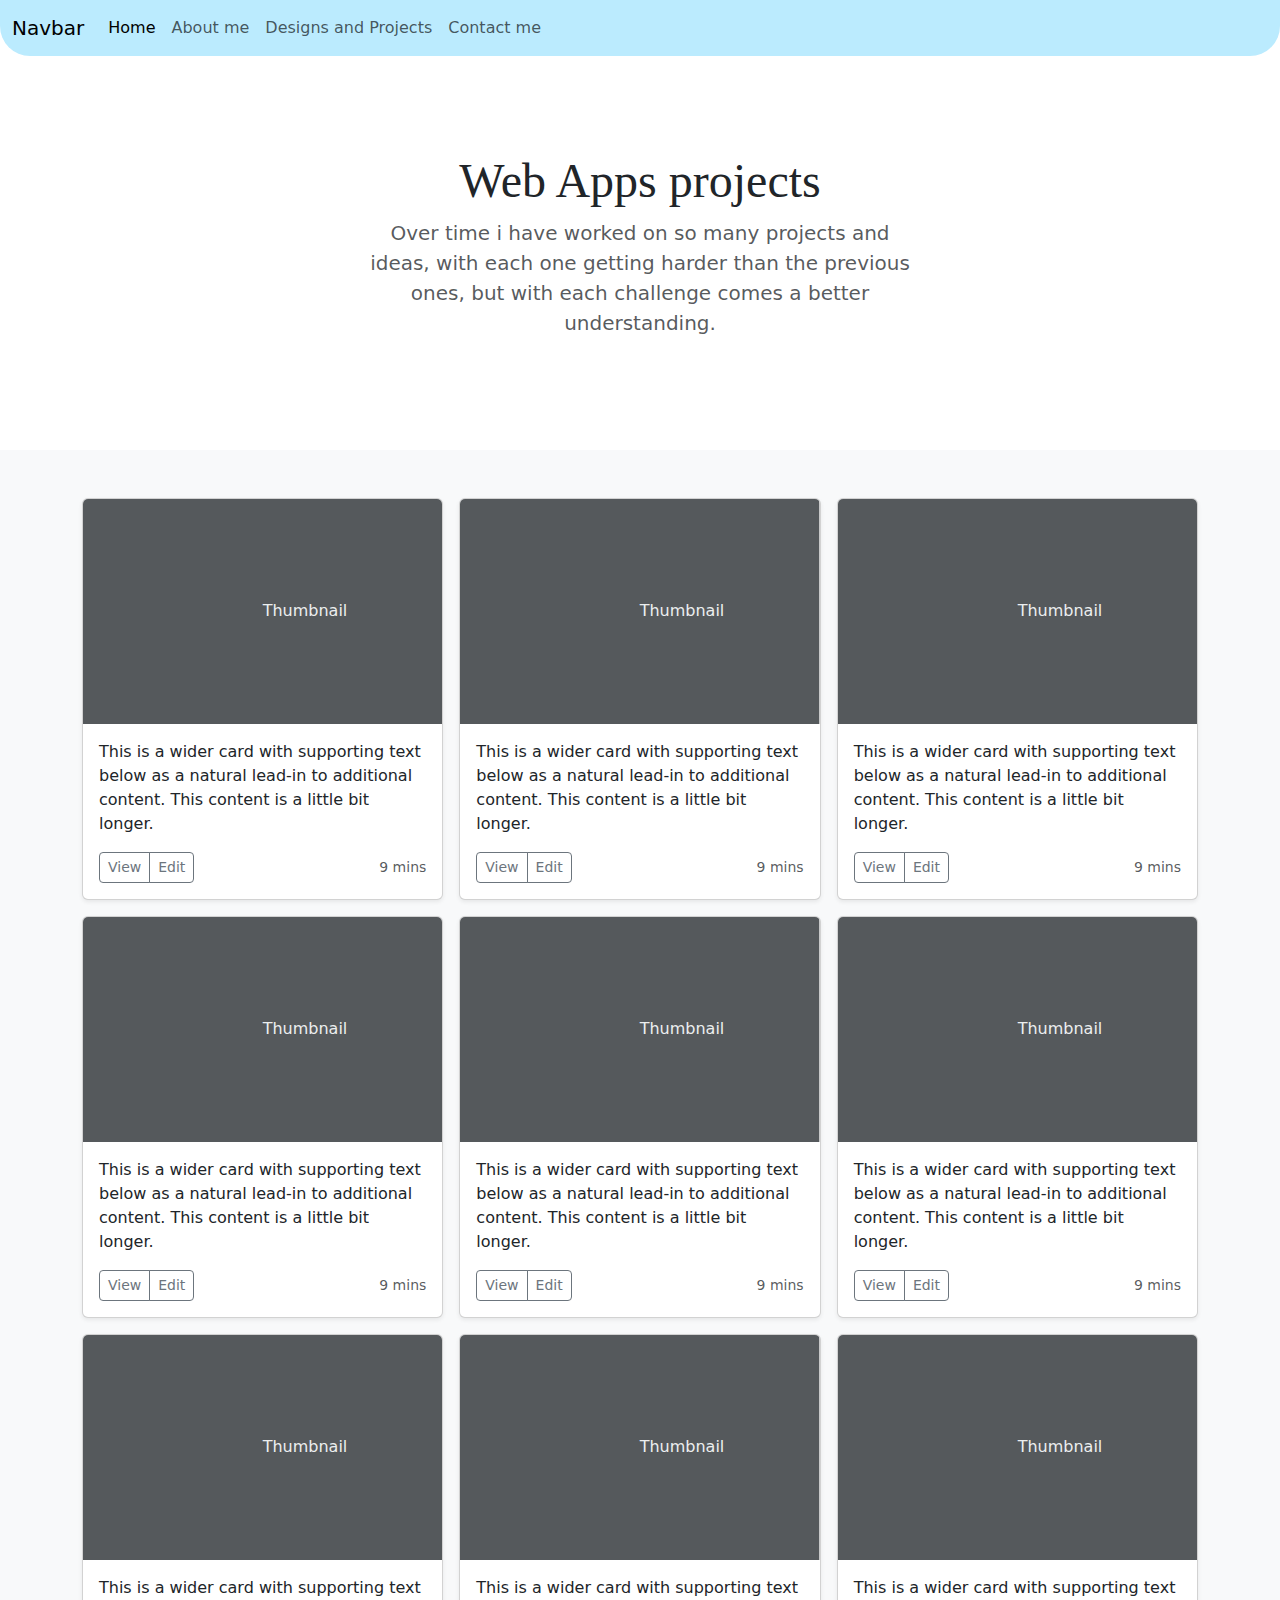
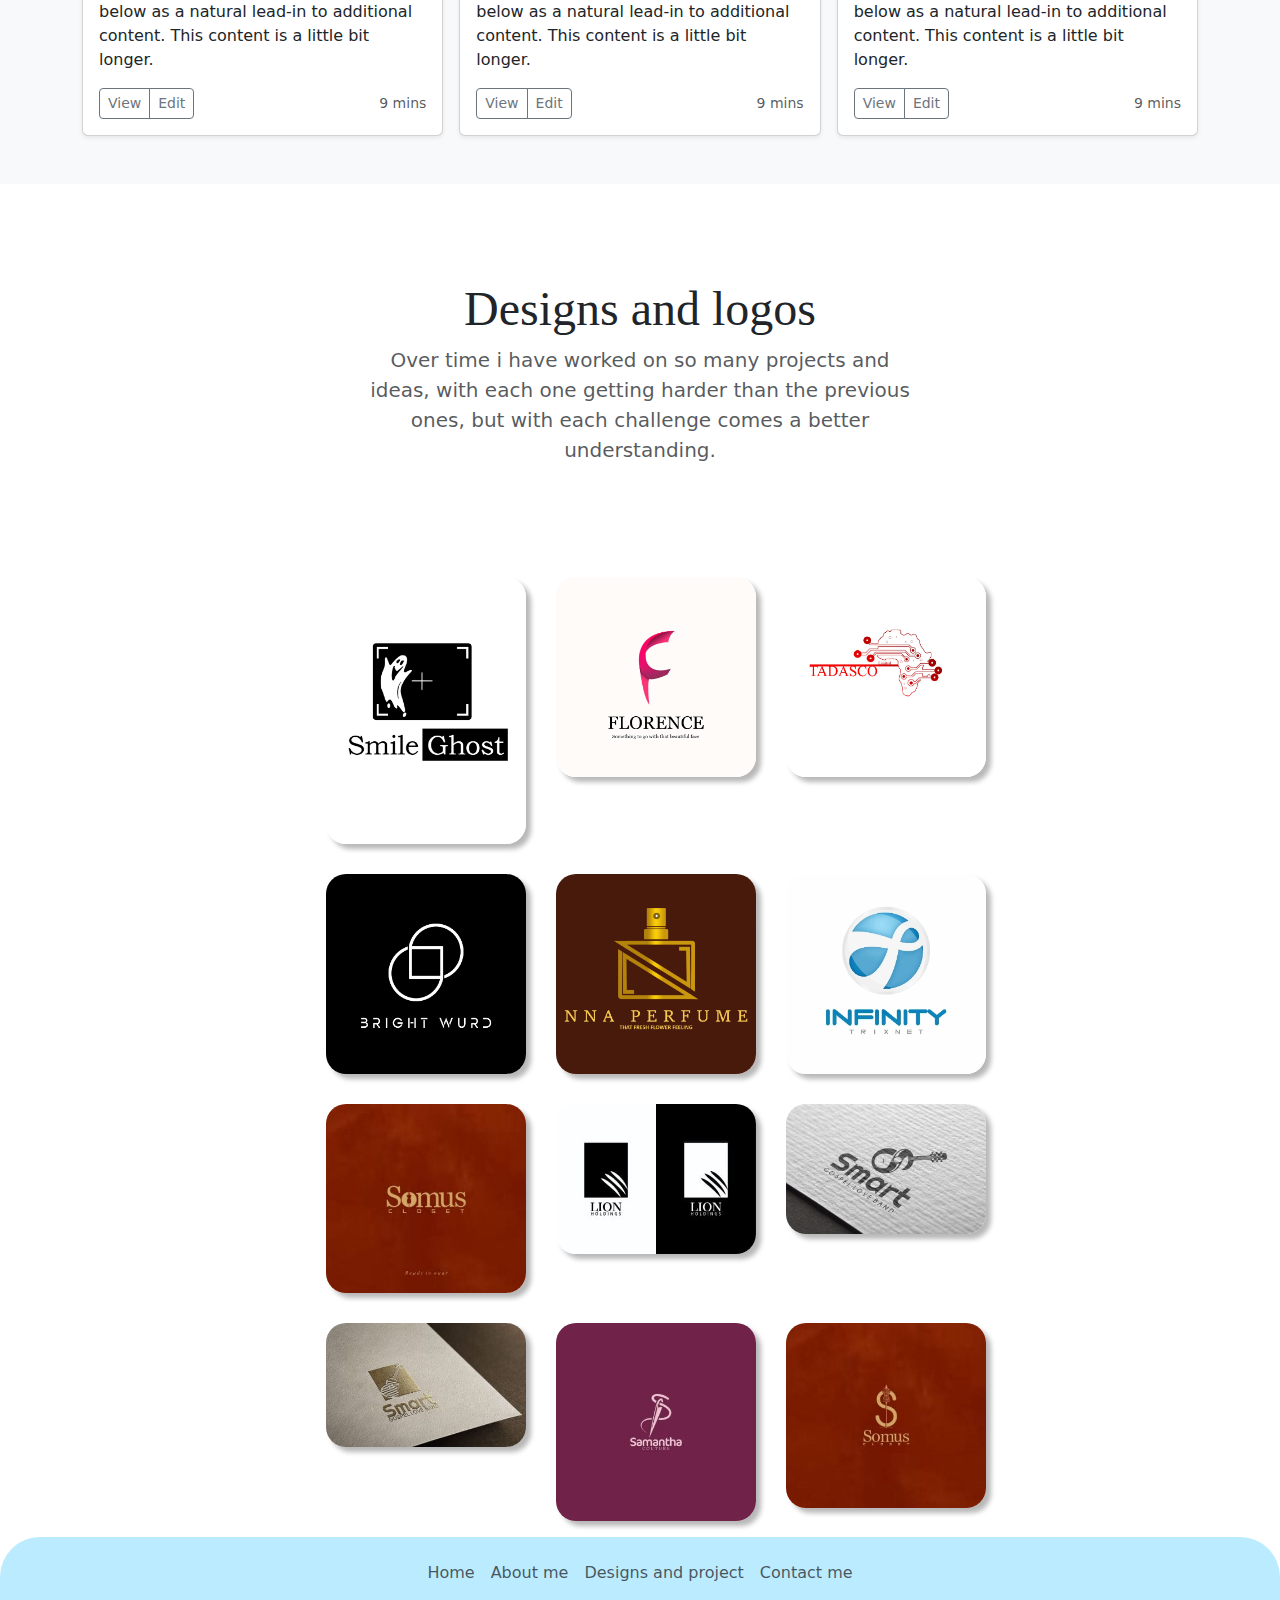
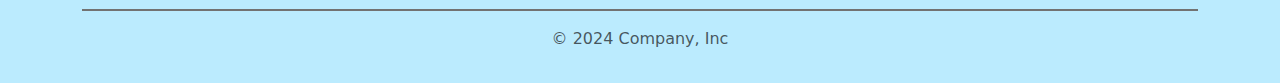
<file: design and project.html>
<!DOCTYPE html>
<html lang="en">
  <head>
    <meta charset="UTF-8" />
    <meta name="viewport" content="width=device-width, initial-scale=1.0" />
    <title>Document</title>
    <link
      href="https://cdn.jsdelivr.net/npm/bootstrap@5.3.3/dist/css/bootstrap.min.css"
      rel="stylesheet"
      integrity="sha384-QWTKZyjpPEjISv5WaRU9OFeRpok6YctnYmDr5pNlyT2bRjXh0JMhjY6hW+ALEwIH"
      crossorigin="anonymous"
    />
    <link rel="preconnect" href="https://fonts.googleapis.com" />
    <link rel="preconnect" href="https://fonts.gstatic.com" crossorigin />
    <link
      href="https://fonts.googleapis.com/css2?family=Sacramento&display=swap"
      rel="stylesheet"
    />
    <link rel="stylesheet" href="style.css" />
  </head>
  <body>
    <nav class="navbar navbar-expand-lg">
      <div class="container-fluid">
        <a class="navbar-brand" href="#">Navbar</a>
        <button
          class="navbar-toggler"
          type="button"
          data-bs-toggle="collapse"
          data-bs-target="#navbarNavDropdown"
          aria-controls="navbarNavDropdown"
          aria-expanded="false"
          aria-label="Toggle navigation"
        >
          <span class="navbar-toggler-icon"></span>
        </button>
        <div class="collapse navbar-collapse" id="navbarNavDropdown">
          <ul class="navbar-nav">
            <li class="nav-item">
              <a class="nav-link active" aria-current="page" href="index.html"
                >Home</a
              >
            </li>
            <li class="nav-item">
              <a class="nav-link" href="about me.html">About me </a>
            </li>
            <li class="nav-item">
              <a class="nav-link" href="design and project.html"
                >Designs and Projects</a
              >
            </li>
            <li class="nav-item">
              <a class="nav-link" href="contact me.html">Contact me</a>
            </li>
          </ul>
        </div>
      </div>
    </nav>
    <main>
      <section class="py-5 text-center container">
        <div class="row py-lg-5">
          <div class="col-lg-6 col-md-8 mx-auto">
            <h1 class="ibm-plex-serif-thin fw-light" style="font-size: 3rem">
              Web Apps projects
            </h1>
            <p class="lead text-body-secondary">
              Over time i have worked on so many projects and ideas, with each
              one getting harder than the previous ones, but with each challenge
              comes a better understanding.
            </p>
          </div>
        </div>
      </section>

      <div class="the-projects album py-5 bg-body-tertiary">
        <div class="container">
          <div class="row row-cols-1 row-cols-sm-2 row-cols-md-3 g-3">
            <div class="col">
              <div class="card shadow-sm">
                <svg
                  class="bd-placeholder-img card-img-top"
                  width="100%"
                  height="225"
                  xmlns="http://www.w3.org/2000/svg"
                  role="img"
                  aria-label="Placeholder: Thumbnail"
                  preserveAspectRatio="xMidYMid slice"
                  focusable="false"
                >
                  <title>Placeholder</title>
                  <rect width="100%" height="100%" fill="#55595c"></rect>
                  <text x="50%" y="50%" fill="#eceeef" dy=".3em">
                    Thumbnail
                  </text>
                </svg>
                <div class="card-body">
                  <p class="card-text">
                    This is a wider card with supporting text below as a natural
                    lead-in to additional content. This content is a little bit
                    longer.
                  </p>
                  <div
                    class="d-flex justify-content-between align-items-center"
                  >
                    <div class="btn-group">
                      <button
                        type="button"
                        class="btn btn-sm btn-outline-secondary"
                      >
                        View
                      </button>
                      <button
                        type="button"
                        class="btn btn-sm btn-outline-secondary"
                      >
                        Edit
                      </button>
                    </div>
                    <small class="text-body-secondary">9 mins</small>
                  </div>
                </div>
              </div>
            </div>
            <div class="col">
              <div class="card shadow-sm">
                <svg
                  class="bd-placeholder-img card-img-top"
                  width="100%"
                  height="225"
                  xmlns="http://www.w3.org/2000/svg"
                  role="img"
                  aria-label="Placeholder: Thumbnail"
                  preserveAspectRatio="xMidYMid slice"
                  focusable="false"
                >
                  <title>Placeholder</title>
                  <rect width="100%" height="100%" fill="#55595c"></rect>
                  <text x="50%" y="50%" fill="#eceeef" dy=".3em">
                    Thumbnail
                  </text>
                </svg>
                <div class="card-body">
                  <p class="card-text">
                    This is a wider card with supporting text below as a natural
                    lead-in to additional content. This content is a little bit
                    longer.
                  </p>
                  <div
                    class="d-flex justify-content-between align-items-center"
                  >
                    <div class="btn-group">
                      <button
                        type="button"
                        class="btn btn-sm btn-outline-secondary"
                      >
                        View
                      </button>
                      <button
                        type="button"
                        class="btn btn-sm btn-outline-secondary"
                      >
                        Edit
                      </button>
                    </div>
                    <small class="text-body-secondary">9 mins</small>
                  </div>
                </div>
              </div>
            </div>
            <div class="col">
              <div class="card shadow-sm">
                <svg
                  class="bd-placeholder-img card-img-top"
                  width="100%"
                  height="225"
                  xmlns="http://www.w3.org/2000/svg"
                  role="img"
                  aria-label="Placeholder: Thumbnail"
                  preserveAspectRatio="xMidYMid slice"
                  focusable="false"
                >
                  <title>Placeholder</title>
                  <rect width="100%" height="100%" fill="#55595c"></rect>
                  <text x="50%" y="50%" fill="#eceeef" dy=".3em">
                    Thumbnail
                  </text>
                </svg>
                <div class="card-body">
                  <p class="card-text">
                    This is a wider card with supporting text below as a natural
                    lead-in to additional content. This content is a little bit
                    longer.
                  </p>
                  <div
                    class="d-flex justify-content-between align-items-center"
                  >
                    <div class="btn-group">
                      <button
                        type="button"
                        class="btn btn-sm btn-outline-secondary"
                      >
                        View
                      </button>
                      <button
                        type="button"
                        class="btn btn-sm btn-outline-secondary"
                      >
                        Edit
                      </button>
                    </div>
                    <small class="text-body-secondary">9 mins</small>
                  </div>
                </div>
              </div>
            </div>

            <div class="col">
              <div class="card shadow-sm">
                <svg
                  class="bd-placeholder-img card-img-top"
                  width="100%"
                  height="225"
                  xmlns="http://www.w3.org/2000/svg"
                  role="img"
                  aria-label="Placeholder: Thumbnail"
                  preserveAspectRatio="xMidYMid slice"
                  focusable="false"
                >
                  <title>Placeholder</title>
                  <rect width="100%" height="100%" fill="#55595c"></rect>
                  <text x="50%" y="50%" fill="#eceeef" dy=".3em">
                    Thumbnail
                  </text>
                </svg>
                <div class="card-body">
                  <p class="card-text">
                    This is a wider card with supporting text below as a natural
                    lead-in to additional content. This content is a little bit
                    longer.
                  </p>
                  <div
                    class="d-flex justify-content-between align-items-center"
                  >
                    <div class="btn-group">
                      <button
                        type="button"
                        class="btn btn-sm btn-outline-secondary"
                      >
                        View
                      </button>
                      <button
                        type="button"
                        class="btn btn-sm btn-outline-secondary"
                      >
                        Edit
                      </button>
                    </div>
                    <small class="text-body-secondary">9 mins</small>
                  </div>
                </div>
              </div>
            </div>
            <div class="col">
              <div class="card shadow-sm">
                <svg
                  class="bd-placeholder-img card-img-top"
                  width="100%"
                  height="225"
                  xmlns="http://www.w3.org/2000/svg"
                  role="img"
                  aria-label="Placeholder: Thumbnail"
                  preserveAspectRatio="xMidYMid slice"
                  focusable="false"
                >
                  <title>Placeholder</title>
                  <rect width="100%" height="100%" fill="#55595c"></rect>
                  <text x="50%" y="50%" fill="#eceeef" dy=".3em">
                    Thumbnail
                  </text>
                </svg>
                <div class="card-body">
                  <p class="card-text">
                    This is a wider card with supporting text below as a natural
                    lead-in to additional content. This content is a little bit
                    longer.
                  </p>
                  <div
                    class="d-flex justify-content-between align-items-center"
                  >
                    <div class="btn-group">
                      <button
                        type="button"
                        class="btn btn-sm btn-outline-secondary"
                      >
                        View
                      </button>
                      <button
                        type="button"
                        class="btn btn-sm btn-outline-secondary"
                      >
                        Edit
                      </button>
                    </div>
                    <small class="text-body-secondary">9 mins</small>
                  </div>
                </div>
              </div>
            </div>
            <div class="col">
              <div class="card shadow-sm">
                <svg
                  class="bd-placeholder-img card-img-top"
                  width="100%"
                  height="225"
                  xmlns="http://www.w3.org/2000/svg"
                  role="img"
                  aria-label="Placeholder: Thumbnail"
                  preserveAspectRatio="xMidYMid slice"
                  focusable="false"
                >
                  <title>Placeholder</title>
                  <rect width="100%" height="100%" fill="#55595c"></rect>
                  <text x="50%" y="50%" fill="#eceeef" dy=".3em">
                    Thumbnail
                  </text>
                </svg>
                <div class="card-body">
                  <p class="card-text">
                    This is a wider card with supporting text below as a natural
                    lead-in to additional content. This content is a little bit
                    longer.
                  </p>
                  <div
                    class="d-flex justify-content-between align-items-center"
                  >
                    <div class="btn-group">
                      <button
                        type="button"
                        class="btn btn-sm btn-outline-secondary"
                      >
                        View
                      </button>
                      <button
                        type="button"
                        class="btn btn-sm btn-outline-secondary"
                      >
                        Edit
                      </button>
                    </div>
                    <small class="text-body-secondary">9 mins</small>
                  </div>
                </div>
              </div>
            </div>

            <div class="col">
              <div class="card shadow-sm">
                <svg
                  class="bd-placeholder-img card-img-top"
                  width="100%"
                  height="225"
                  xmlns="http://www.w3.org/2000/svg"
                  role="img"
                  aria-label="Placeholder: Thumbnail"
                  preserveAspectRatio="xMidYMid slice"
                  focusable="false"
                >
                  <title>Placeholder</title>
                  <rect width="100%" height="100%" fill="#55595c"></rect>
                  <text x="50%" y="50%" fill="#eceeef" dy=".3em">
                    Thumbnail
                  </text>
                </svg>
                <div class="card-body">
                  <p class="card-text">
                    This is a wider card with supporting text below as a natural
                    lead-in to additional content. This content is a little bit
                    longer.
                  </p>
                  <div
                    class="d-flex justify-content-between align-items-center"
                  >
                    <div class="btn-group">
                      <button
                        type="button"
                        class="btn btn-sm btn-outline-secondary"
                      >
                        View
                      </button>
                      <button
                        type="button"
                        class="btn btn-sm btn-outline-secondary"
                      >
                        Edit
                      </button>
                    </div>
                    <small class="text-body-secondary">9 mins</small>
                  </div>
                </div>
              </div>
            </div>
            <div class="col">
              <div class="card shadow-sm">
                <svg
                  class="bd-placeholder-img card-img-top"
                  width="100%"
                  height="225"
                  xmlns="http://www.w3.org/2000/svg"
                  role="img"
                  aria-label="Placeholder: Thumbnail"
                  preserveAspectRatio="xMidYMid slice"
                  focusable="false"
                >
                  <title>Placeholder</title>
                  <rect width="100%" height="100%" fill="#55595c"></rect>
                  <text x="50%" y="50%" fill="#eceeef" dy=".3em">
                    Thumbnail
                  </text>
                </svg>
                <div class="card-body">
                  <p class="card-text">
                    This is a wider card with supporting text below as a natural
                    lead-in to additional content. This content is a little bit
                    longer.
                  </p>
                  <div
                    class="d-flex justify-content-between align-items-center"
                  >
                    <div class="btn-group">
                      <button
                        type="button"
                        class="btn btn-sm btn-outline-secondary"
                      >
                        View
                      </button>
                      <button
                        type="button"
                        class="btn btn-sm btn-outline-secondary"
                      >
                        Edit
                      </button>
                    </div>
                    <small class="text-body-secondary">9 mins</small>
                  </div>
                </div>
              </div>
            </div>
            <div class="col">
              <div class="card shadow-sm">
                <svg
                  class="bd-placeholder-img card-img-top"
                  width="100%"
                  height="225"
                  xmlns="http://www.w3.org/2000/svg"
                  role="img"
                  aria-label="Placeholder: Thumbnail"
                  preserveAspectRatio="xMidYMid slice"
                  focusable="false"
                >
                  <title>Placeholder</title>
                  <rect width="100%" height="100%" fill="#55595c"></rect>
                  <text x="50%" y="50%" fill="#eceeef" dy=".3em">
                    Thumbnail
                  </text>
                </svg>
                <div class="card-body">
                  <p class="card-text">
                    This is a wider card with supporting text below as a natural
                    lead-in to additional content. This content is a little bit
                    longer.
                  </p>
                  <div
                    class="d-flex justify-content-between align-items-center"
                  >
                    <div class="btn-group">
                      <button
                        type="button"
                        class="btn btn-sm btn-outline-secondary"
                      >
                        View
                      </button>
                      <button
                        type="button"
                        class="btn btn-sm btn-outline-secondary"
                      >
                        Edit
                      </button>
                    </div>
                    <small class="text-body-secondary">9 mins</small>
                  </div>
                </div>
              </div>
            </div>
          </div>
        </div>
      </div>
    </main>
    <div class="the-designs">
      <section class="py-5 text-center container">
        <div class="row py-lg-5">
          <div class="col-lg-6 col-md-8 mx-auto">
            <h1 class="ibm-plex-serif-thin fw-light" style="font-size: 3rem">
              Designs and logos
            </h1>
            <p class="lead text-body-secondary">
              Over time i have worked on so many projects and ideas, with each
              one getting harder than the previous ones, but with each challenge
              comes a better understanding.
            </p>
          </div>
        </div>
      </section>
      <div class="the-photos-and-designs container">
        <div class="the-image-holder">
          <ul>
            <li><img src="./image/the design/the potrait.png" alt="" /></li>
            <li>
              <img
                src="./image/the design/IMG_20240226_105225_336.jpg"
                alt=""
              />
            </li>
            <li>
              <img
                src="./image/the design/IMG_20240114_112248_600.webp"
                alt=""
              />
            </li>
            <li>
              <img
                src="./image/the design/IMG_20240110_074229_193.webp"
                alt=""
              />
            </li>
            <li>
              <img
                src="./image/the design/IMG_20240110_073010_291.webp"
                alt=""
              />
            </li>
            <li>
              <img
                src="./image/the design/IMG_20231229_002613_619.webp"
                alt=""
              />
            </li>
            <li>
              <img src="./image/the design/IMG-20240111-WA0056.jpg" alt="" />
            </li>
            <li>
              <img src="./image/the design/IMG-20240111-WA0055.jpg" alt="" />
            </li>
            <li>
              <img src="./image/the design/IMG-20240111-WA0054.jpg" alt="" />
            </li>
            <li>
              <img src="./image/the design/IMG-20240111-WA0053.jpg" alt="" />
            </li>
            <li>
              <img src="./image/the design/IMG-20240111-WA0052.jpg" alt="" />
            </li>
            <li>
              <img src="./image/the design/IMG-20240111-WA0051.jpg" alt="" />
            </li>
          </ul>
        </div>
      </div>
    </div>

    <div class="end">
      <div class="container">
        <footer class="py-3">
          <ul class="v nav justify-content-center pb-3 mb-3">
            <li class="nav-item">
              <a href="index.html" class="nav-link px-2 text-body-secondary"
                >Home</a
              >
            </li>
            <li class="nav-item">
              <a href="about me.html" class="nav-link px-2 text-body-secondary"
                >About me</a
              >
            </li>
            <li class="nav-item">
              <a
                href="design and project.html"
                class="nav-link px-2 text-body-secondary"
                >Designs and project</a
              >
            </li>
            <li class="nav-item">
              <a
                href="contact me.html"
                class="nav-link px-2 text-body-secondary"
                >Contact me</a
              >
            </li>
          </ul>
          <p class="text-center text-body-secondary">© 2024 Company, Inc</p>
        </footer>
      </div>
    </div>
    <script
      src="https://cdn.jsdelivr.net/npm/bootstrap@5.3.3/dist/js/bootstrap.bundle.min.js"
      integrity="sha384-YvpcrYf0tY3lHB60NNkmXc5s9fDVZLESaAA55NDzOxhy9GkcIdslK1eN7N6jIeHz"
      crossorigin="anonymous"
    ></script>
  </body>
</html>
</file>
<file: style.css>
* {
  margin: 0;
  padding: 0;
}

nav {
  background-color: #bbebfe;
  border-radius: 0 0 30px 30px;
}

.header {
  display: grid;
  grid-template-columns: 1fr 1fr;
  gap: 30px;
}

img {
  width: 80%;
  border-radius: 20px;
}

.the-text-holder {
  align-content: center;
  justify-content: center;
}

.sacramento-regular {
  font-family: "Sacramento", cursive;
  font-weight: 400;
  font-style: bold;
}

h1 {
  font-size: 4rem;
}

.little-font-with-border-style {
  font-size: 1.1rem;
  background-color: #a7e6ff;
  border-radius: 8px;
  display: inline-block;
  font-weight: bold;
}

.feature-icon-small {
  width: 3rem;
  height: 3rem;
}

.sector-two {
  background-color: #bbebfe;
  border-radius: 40px 40px 40px 40px;
}

.end {
  background-color: #bbebfe;
  color: black;
  border-radius: 40px 40px 0 0;
}

.v {
  border-bottom: 2px solid rgb(114, 114, 114);
}

/* the about me page styling  */

.some-content-holder {
  display: grid;
  grid-template-columns: 1fr 1fr;
}

.Background {
  display: flex;
  flex-direction: column;
  justify-content: center;
  align-content: center;
}

.the-about-me-container p {
  max-width: 445px;
  font-size: 1.1rem;
  background-color: #bbebfe;
  display: flex;
  justify-content: center;
  align-content: center;
  border-radius: 8px;
}

.ibm-plex-serif-thin {
  font-family: "IBM Plex Serif", serif;
  font-weight: 500;
  font-style: normal;
}
.the-about-me-container ul {
  list-style: none;
  max-width: 445px;
  font-size: 1.1rem;
  background-color: #bbebfe;
  border-radius: 8px;
}

span {
  font-weight: 600;
}

/* the design and project page */

.the-photos-and-designs {
  display: flex;
  justify-content: center;
  align-items: center;
}

.the-photos-and-designs ul {
  display: grid;
  grid-template-columns: 1fr 1fr 1fr;
  gap: 30px;
}

.the-photos-and-designs ul li img {
  width: 200px;
  background-size: cover;
  box-shadow: 5px 5px 5px rgba(0, 0, 0, 0.281);
  transition: width 0.5s;
}

.the-photos-and-designs ul li {
  display: inline-block;
  gap: 10px;
  border-radius: 25px;
}

.the-photos-and-designs ul li img:hover {
  width: 260px;
  box-shadow: 0px 0px 4px 3px rgba(0, 255, 242, 0.829);
  cursor: pointer;
}

.last-main section {
  text-align: center;
}

.last-main section .the-contact-box {
  display: grid;
  grid-template-columns: 1fr 1fr;
  gap: 40px;
}

.the-contact-information form {
  display: grid;
  grid-template-columns: 1fr;
  gap: 40px;
}

.the-contact-information form input {
  width: 80%;
  min-height: 40px;
  padding-left: 5px;
  outline: none;
  border: 2px solid #bbebfe;
  border-radius: 7px;
  word-wrap: wrap;
}

.the-contact-information form textarea {
  width: 80%;
  min-height: 200px;
  padding-left: 5px;
  outline: none;
  border: 2px solid #bbebfe;
  border-radius: 7px;
  word-wrap: wrap;
}

.the-contact-information form button {
  width: 100px;
  margin: auto;
  border-radius: 10px;
  border: 2px solid rgb(168, 165, 165);
  background-color: #bbebfe;
  padding: 2px 0 2px 0;
}

.the-contact-information form button:hover {
  border: 3px solid #bbebfe;
  background-color: rgb(184, 121, 121);
  color: white;
  box-shadow: 0px 0px 10px 10px #bbebfe;
  border-radius: 10px;
}

.feature-icon-small {
  width: 3rem;
  height: 3rem;
  border-radius: 0.75rem;
}

.bi {
  vertical-align: -0.125em;
  height: 2rem;
}

.ibt {
  width: 2rem;
}

@media only screen and (max-width: 860px) {
  .header {
    grid-template-columns: 1fr;
    grid-auto-flow: row;
  }

  .intro-page {
    margin-top: 10px;
    margin-bottom: 10px;
  }

  h1 {
    font-size: 3rem;
  }

  .little-font-with-border-style-junior {
    font-size: 0.9em;
  }

  .some-content-holder {
    grid-template-columns: 1fr;
  }

  .the-photos-and-designs {
    padding-right: 10%;
  }

  .the-photos-and-designs ul {
    display: grid;
    grid-template-columns: 1fr 1fr;
  }

  .last-main section .the-contact-box {
    grid-template-columns: 1fr;
  }
}

@media screen and (max-width: 500px) {
  .the-photos-and-designs ul {
    gap: 20px;
  }

  .the-photos-and-designs ul li img {
    width: 160px;
    background-size: cover;
    box-shadow: 5px 5px 5px rgba(0, 0, 0, 0.281);
    transition: width 0.5s;
  }

  .the-photos-and-designs ul li img:hover {
    width: 200px;
    box-shadow: 0px 0px 4px 3px rgba(0, 255, 242, 0.829);
    cursor: pointer;
  }
}
</file>
